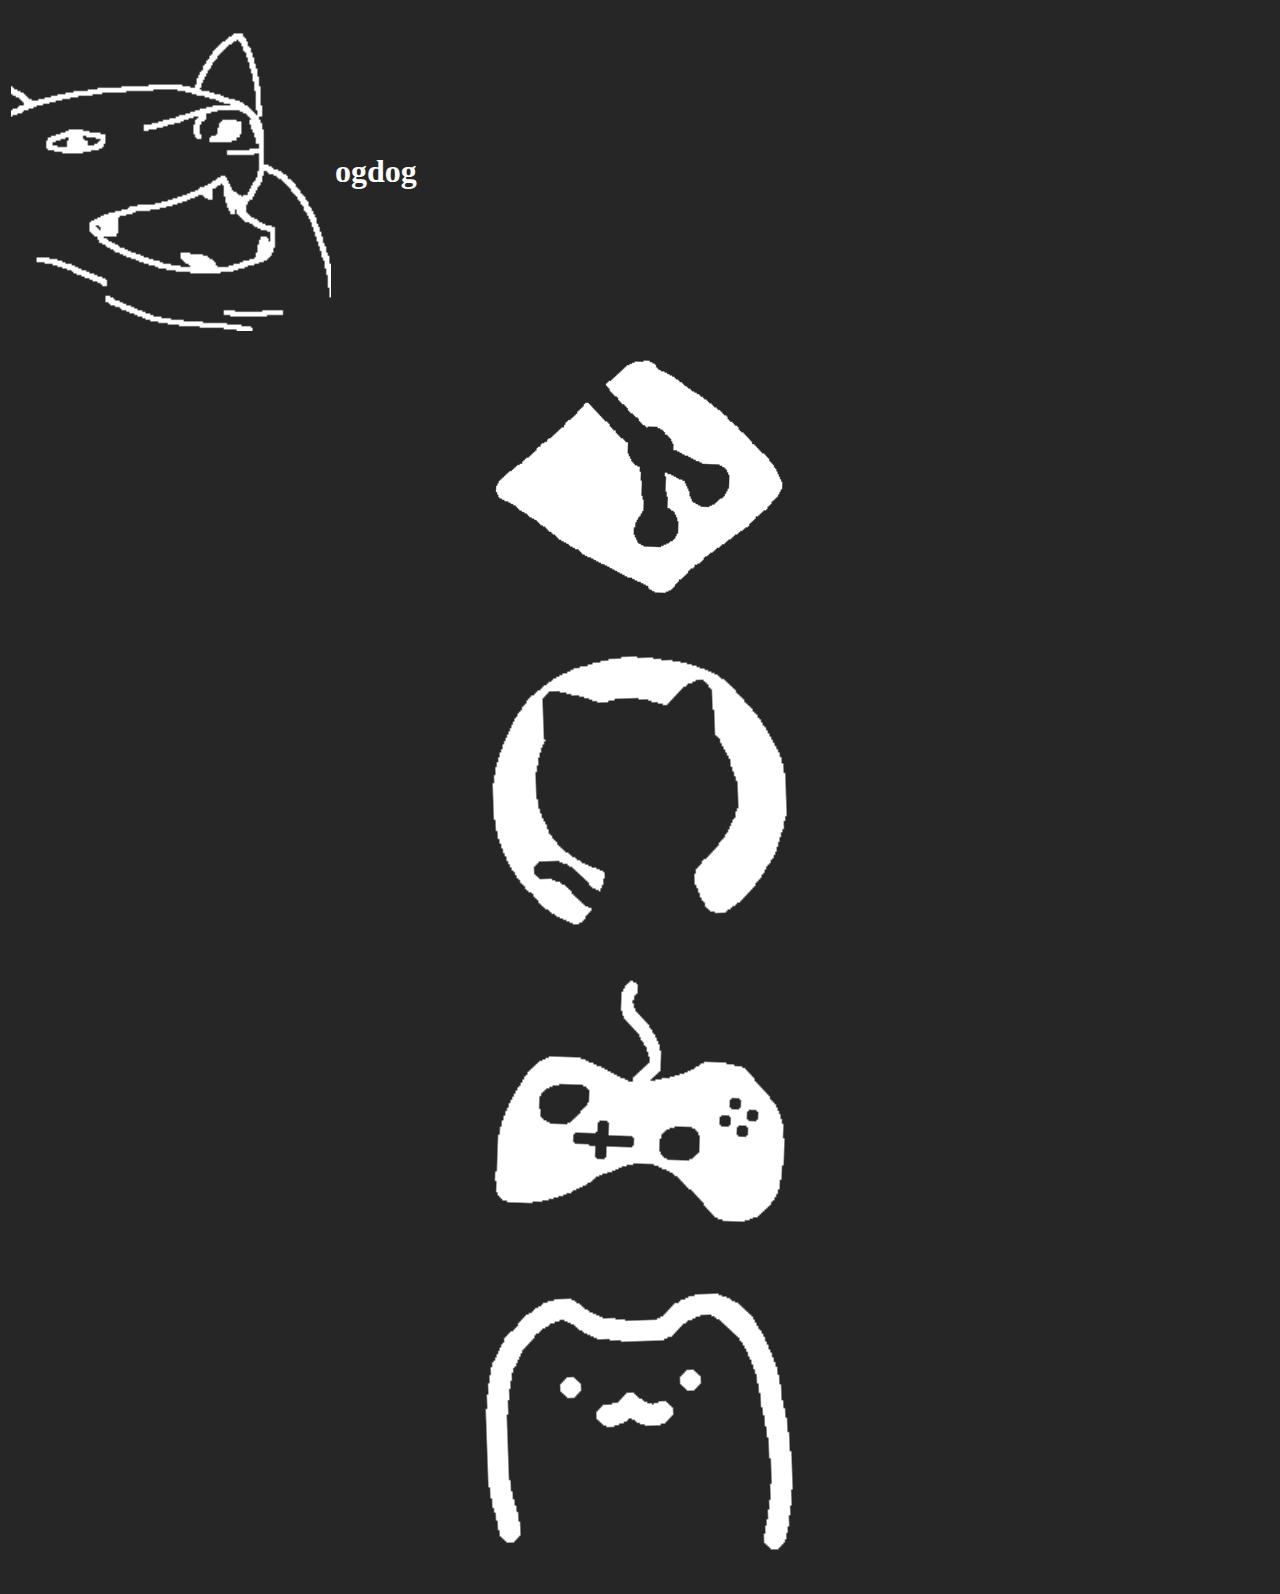
<file: index.html>
<!doctype html>
<html lang="en">
<head>
	<meta charset="utf-8">
	<title>ogdog</title>
	<link href="style.css" type="text/css" rel="stylesheet">
	<link rel="icon" type="image/png" href="ogdog.png">
</head>
<body>
	<!-- kinda dumb but it works i guess -->
	<table id="title">
		<tr>
			<td><img id="ogdog" src="ogdog.png" alt="poorly drawn dog"></td>
			<!-- very dumb but it works -->
			<td><h1>ogdog</h1></td>
		</tr>
	</table>

	<div id="links">
		<a href="https://git.ogdog.live">
			<img class="clickable" src="git.png" alt="git repos">
		</a>
		<a href="https://github.com/bigheadgeorge">
			<img class="clickable" src="octocat.png" alt="my github">
		</a>
		<a href="games.html">
			<img class="clickable" src="controller.png" alt="my games :)">
		</a>
		<a href="cat.php">
			<img class="clickable" src="cat.png" alt="control my cat light">
		</a>
	</div>
	<script src="shake.js"></script>
</body>
</html>
</file>
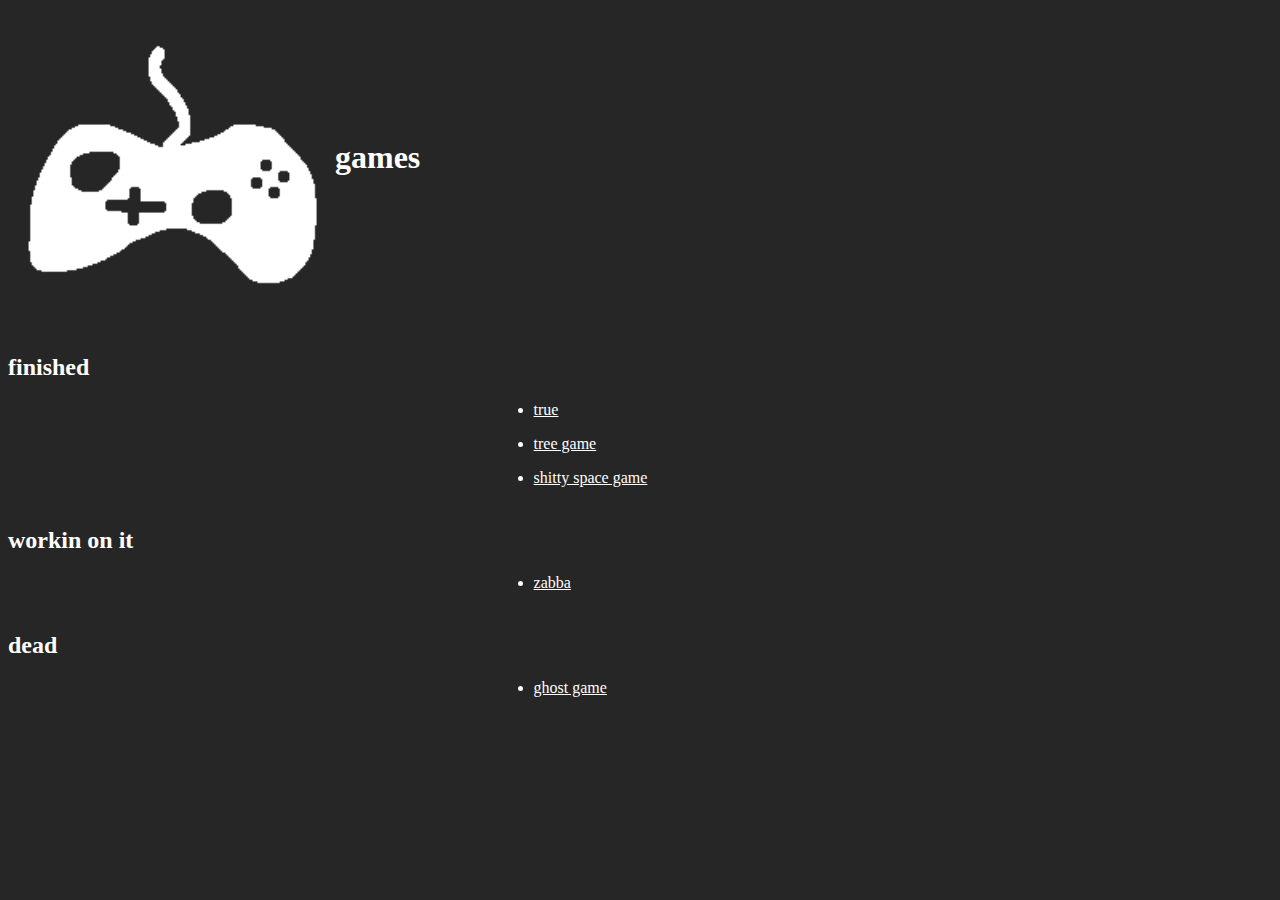
<file: games.html>
<!doctype html>
<html lang="en">
<head>
	<meta charset="utf-8">
	<title>my games :)</title>
	<link href="style.css" type="text/css" rel="stylesheet">
	<link rel="icon" type="image/png" href="ogdog.png">
<style>
h1 {
	margin-bottom: 1.5em;
}
li {
	text-align: left;
	margin-bottom: 1em;
}
ul {
	width: 20%;
	margin: auto;
	margin-bottom: 2.5em;
}
a {
	text-decoration: underline;
}
</style>
</head>

<body>
	<!-- kinda dumb but it works i guess -->
	<table id="title">
		<tr>
			<td><img id="ogdog" src="controller.png" alt="game controller"></td>
			<!-- very dumb but it works -->
			<td><h1>games</h1></td>
		</tr>
	</table>

	<h2>finished</h2>
	<ul>
		<li><a href="https://github.com/BigHeadGeorge/true">true</a></li>
		<li><a href="https://github.com/BigHeadGeorge/treegame">tree game</a></li>
		<li><a href="https://github.com/BigHeadGeorge/gamergame">shitty space game</a></li>
	</ul>
	<h2>workin on it</h2>
	<ul>
		<li><a href="https://github.com/BigHeadGeorge/zabba">zabba</a></li>
	</ul>
	<h2>dead</h2>
	<ul>
		<li><a href="https://github.com/BigHeadGeorge/ghost-game">ghost game</a></li>
	</ul>
</body>
</html>
</file>
<file: style.css>
* {
	color: white;
}
body {
	background-color: #262626;
}
img {
	display: block;
	width: 20em;
	margin: auto;
}
div {
	margin: auto;
}
</file>
